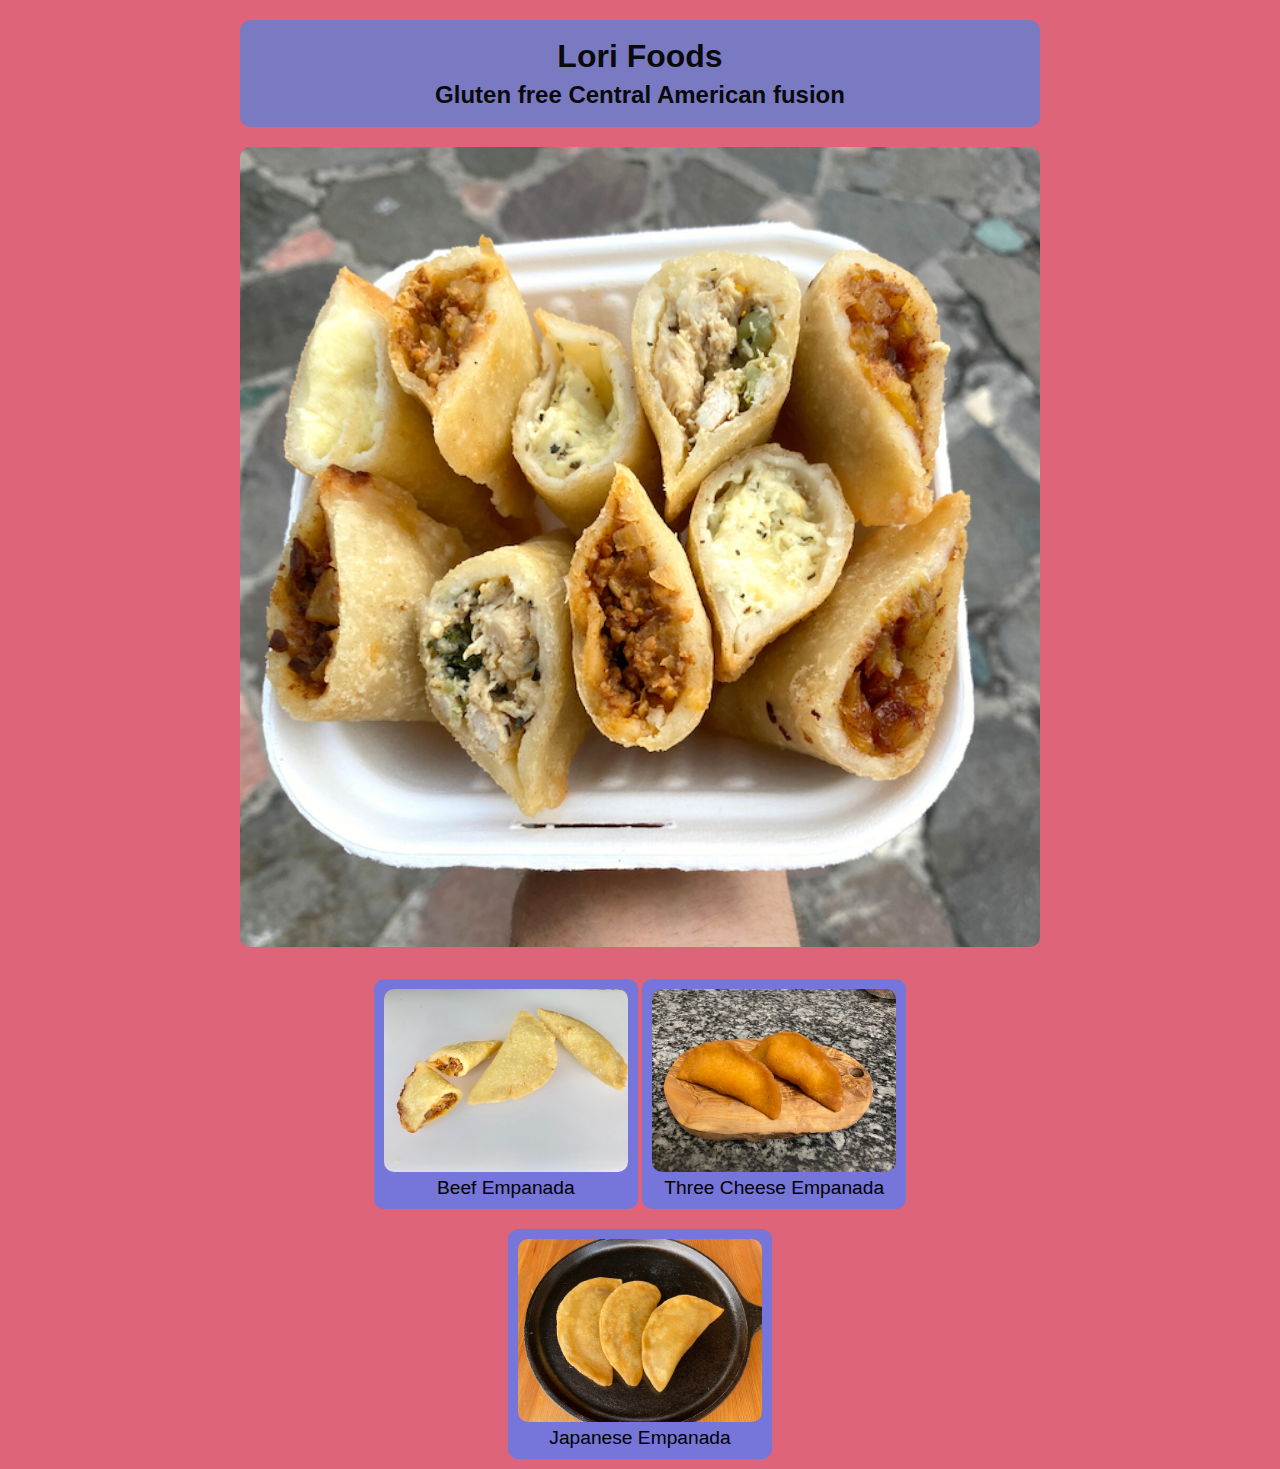
<file: index.html>
<!DOCTYPE html>
<html lang="en">

<head>
    <meta charset="UTF-8">
    <meta http-equiv="X-UA-Compatible" content="IE=edge">
    <meta name="viewport" content="width=device-width, initial-scale=1.0">
    <title>Document</title>
    <link rel="stylesheet" class="link" href="style.css">
</head>

<body>
    <div class="heading">
        <h1>Lori Foods</h1>
        <h2>Gluten free Central American fusion</h2>
    </div>
    <img class="main-img" src="./images/6D202606-4B6E-4A92-AA29-363A3846877A.png"
        alt="Takeout food container full of Empanada">
    <br>
    <br>
    <div class="list-container">
        
            <div class="recipe-housing" ><img class="secondary-img" src="images/IMG_0531.jpeg" alt="beef Empanadas on a dish"> <a class="link"
                    href="./recipes/beefEmpanada.html">Beef Empanada</a></div>
            <div class="recipe-housing" ><img class="secondary-img" src="images/IMG_5171.jpeg" alt="cheese Empanadas on a dish"> <a class="link"
                    href="./recipes/cheeseEmpanada.html">Three Cheese Empanada</a></div>
            <div class="recipe-housing" ><img class="secondary-img" src="images/IMG_8356.jpeg" alt="japanese Empanadas on a dish"> <a
                    class="link" href="./recipes/japaneseEmpanada.html">Japanese Empanada</a></div>
        
    </div>
</body>

</html>
</file>
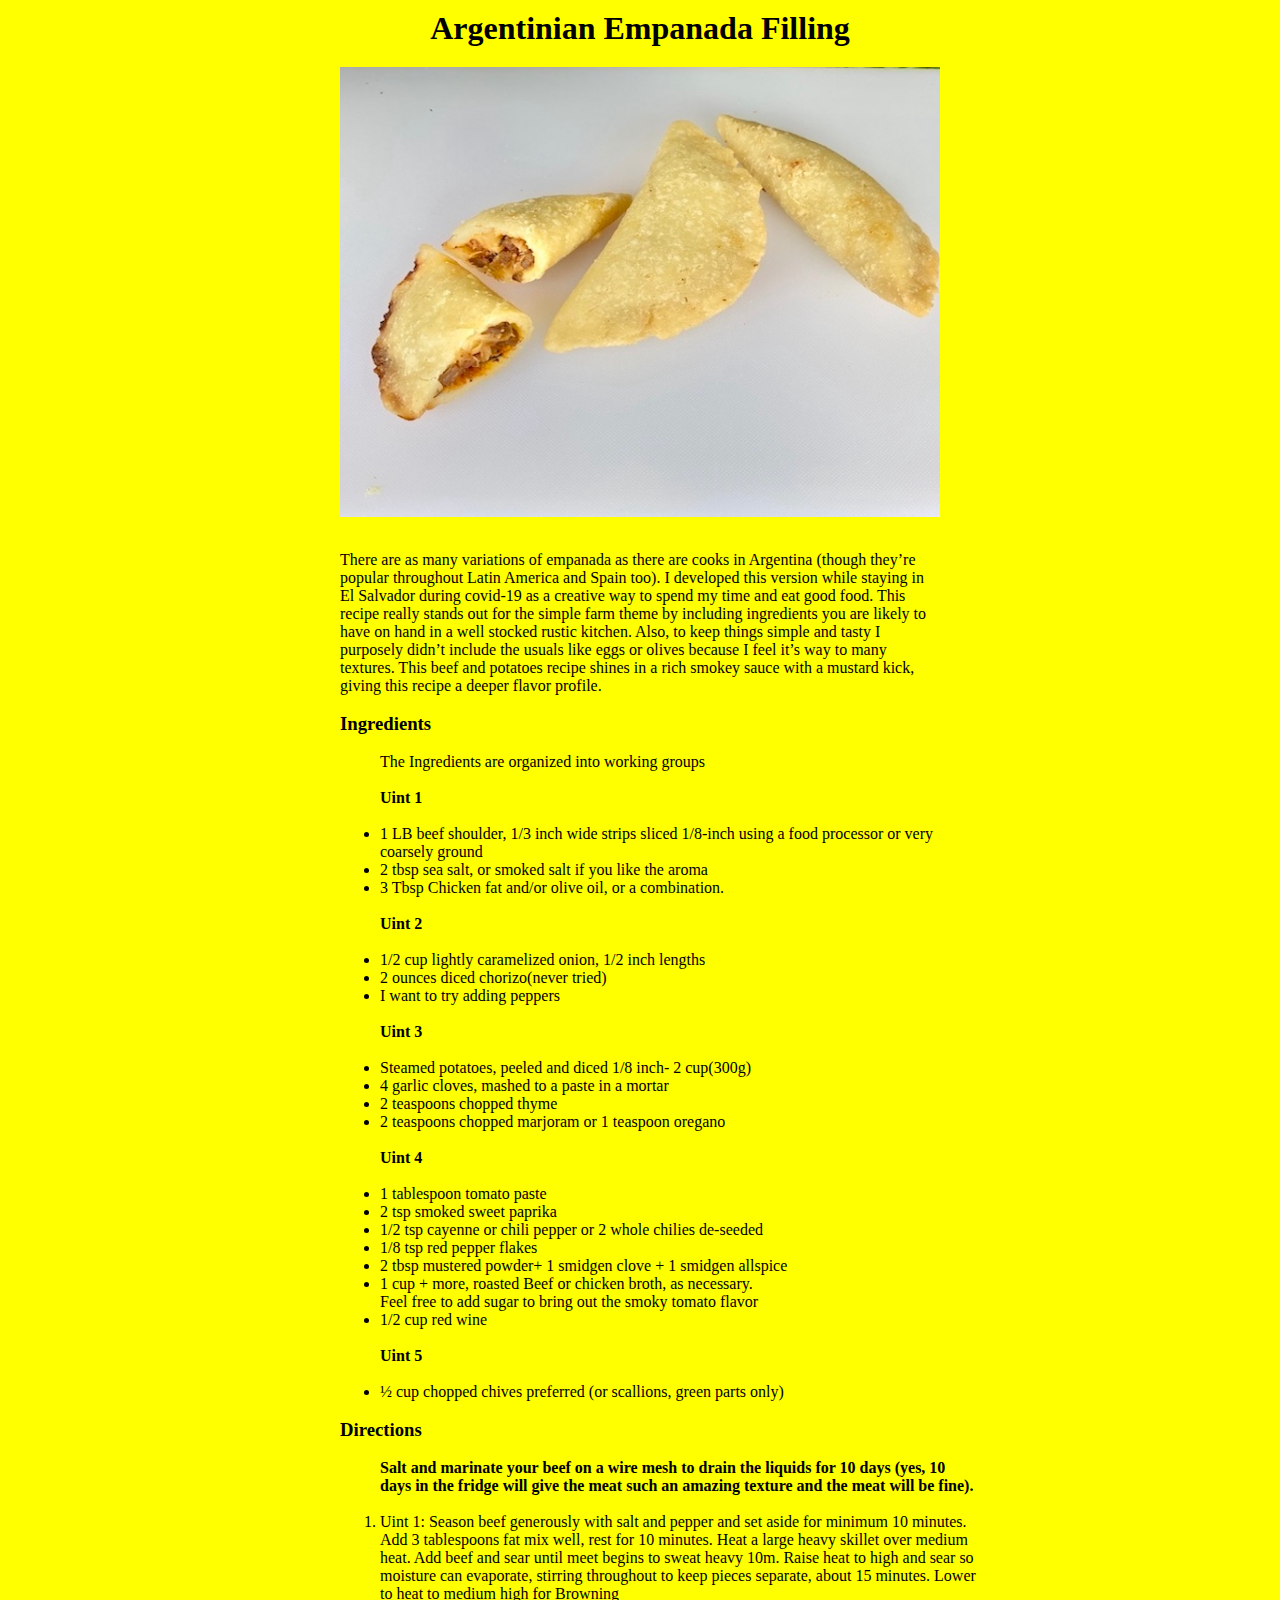
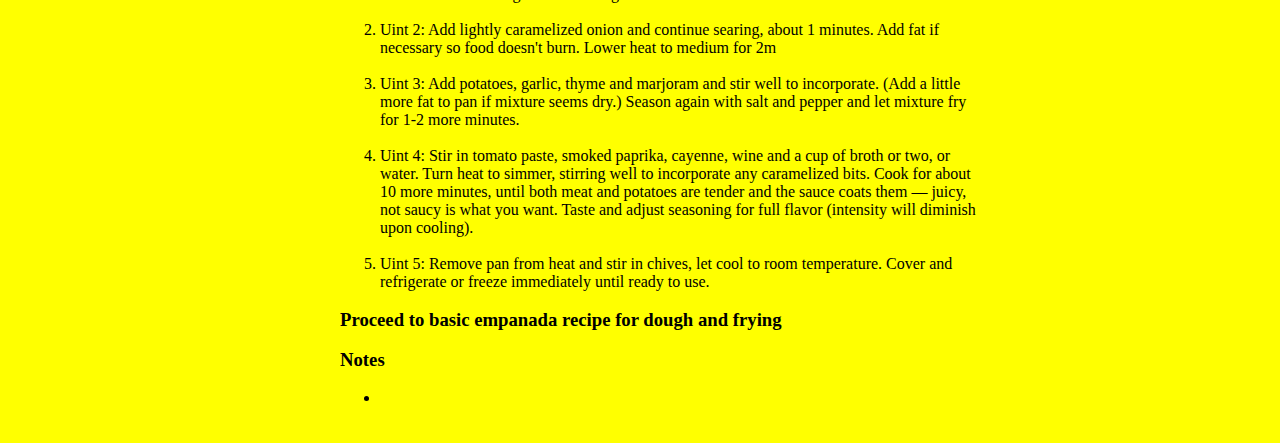
<file: recipes/argintinianEmpanada.html>
<!DOCTYPE html>
<html lang="en">
  <head>
    <meta charset="UTF-8" />
    <meta http-equiv="X-UA-Compatible" content="IE=edge" />
    <meta name="viewport" content="width=device-width, initial-scale=1.0" />
    <title>Argentinian Empanada</title>
    <link rel="stylesheet" href="recipes.css" />
  </head>

  <body>
    <h1>Argentinian Empanada Filling</h1>

    <img src="../images/IMG_0531.jpeg" alt=" Beef stuffed empanada" />

    <p>
      There are as many variations of empanada as there are cooks in Argentina
      (though they’re popular throughout Latin America and Spain too). I
      developed this version while staying in El Salvador during covid-19 as a
      creative way to spend my time and eat good food. This recipe really stands
      out for the simple farm theme by including ingredients you are likely to
      have on hand in a well stocked rustic kitchen. Also, to keep things simple
      and tasty I purposely didn’t include the usuals like eggs or olives
      because I feel it’s way to many textures. This beef and potatoes recipe
      shines in a rich smokey sauce with a mustard kick, giving this recipe a
      deeper flavor profile.
    </p>
    <br />
    <h3>Ingredients</h3>
    <br />
    <ul>
      The Ingredients are organized into working groups
      <br />
      <br />
      <h4>Uint 1</h4>
      <br />
      <li>
        1 LB beef shoulder, 1/3 inch wide strips sliced 1/8-inch using a food
        processor or very coarsely ground
      </li>
      <li>2 tbsp sea salt, or smoked salt if you like the aroma</li>
      <li>3 Tbsp Chicken fat and/or olive oil, or a combination.</li>
      <br />
      <h4>Uint 2</h4>
      <br />
      <li>1/2 cup lightly caramelized onion, 1/2 inch lengths</li>
      <li>2 ounces diced chorizo(never tried)</li>
      <li>I want to try adding peppers</li>
      <br />
      <h4>Uint 3</h4>
      <br />
      <li>Steamed potatoes, peeled and diced 1/8 inch- 2 cup(300g)</li>
      <li>4 garlic cloves, mashed to a paste in a mortar</li>
      <li>2 teaspoons chopped thyme</li>
      <li>2 teaspoons chopped marjoram or 1 teaspoon oregano</li>
      <br />
      <h4>Uint 4</h4>
      <br />
      <li>1 tablespoon tomato paste</li>
      <li>2 tsp smoked sweet paprika</li>
      <li>1/2 tsp cayenne or chili pepper or 2 whole chilies de-seeded</li>
      <li>1/8 tsp red pepper flakes</li>
      <li>2 tbsp mustered powder+ 1 smidgen clove + 1 smidgen allspice</li>
      <li>1 cup + more, roasted Beef or chicken broth, as necessary.</li>
      Feel free to add sugar to bring out the smoky tomato flavor
      <li>1/2 cup red wine</li>
      <br />
      <h4>Uint 5</h4>
      <br />
      <li>½ cup chopped chives preferred (or scallions, green parts only)</li>
    </ul>
    <br />
    <h3>Directions</h3>
    <br />
    <ol>
      <strong>
        Salt and marinate your beef on a wire mesh to drain the liquids for 10
        days (yes, 10 days in the fridge will give the meat such an amazing
        texture and the meat will be fine).
      </strong>
      <br />
      <br>
      <li>
        Uint 1: Season beef generously with salt and pepper and set aside for
        minimum 10 minutes. Add 3 tablespoons fat mix well, rest for 10 minutes.
        Heat a large heavy skillet over medium heat. Add beef and sear until
        meet begins to sweat heavy 10m. Raise heat to high and sear so moisture
        can evaporate, stirring throughout to keep pieces separate, about 15
        minutes. Lower to heat to medium high for Browning
      </li>

      <br />
      <li>
        Uint 2: Add lightly caramelized onion and continue searing, about 1
        minutes. Add fat if necessary so food doesn't burn. Lower heat to medium
        for 2m
      </li>
      <br />
      <li>
        Uint 3: Add potatoes, garlic, thyme and marjoram and stir well to
        incorporate. (Add a little more fat to pan if mixture seems dry.) Season
        again with salt and pepper and let mixture fry for 1-2 more minutes.
      </li>
      <br />
      <li>
        Uint 4: Stir in tomato paste, smoked paprika, cayenne, wine and a cup of
        broth or two, or water. Turn heat to simmer, stirring well to
        incorporate any caramelized bits. Cook for about 10 more minutes, until
        both meat and potatoes are tender and the sauce coats them — juicy, not
        saucy is what you want. Taste and adjust seasoning for full flavor
        (intensity will diminish upon cooling).
      </li>
      <br />
      <li>
        Uint 5: Remove pan from heat and stir in chives, let cool to room
        temperature. Cover and refrigerate or freeze immediately until ready to
        use.
      </li>
    </ol>
    <br />
    <h3>Proceed to basic empanada recipe for dough and frying</h3>
    <br />
    <h3>Notes</h3>
    <br>
    <ul> 
      <li></li>
    </ul>
    <br>
    <br>
  </body>
</html>
</file>
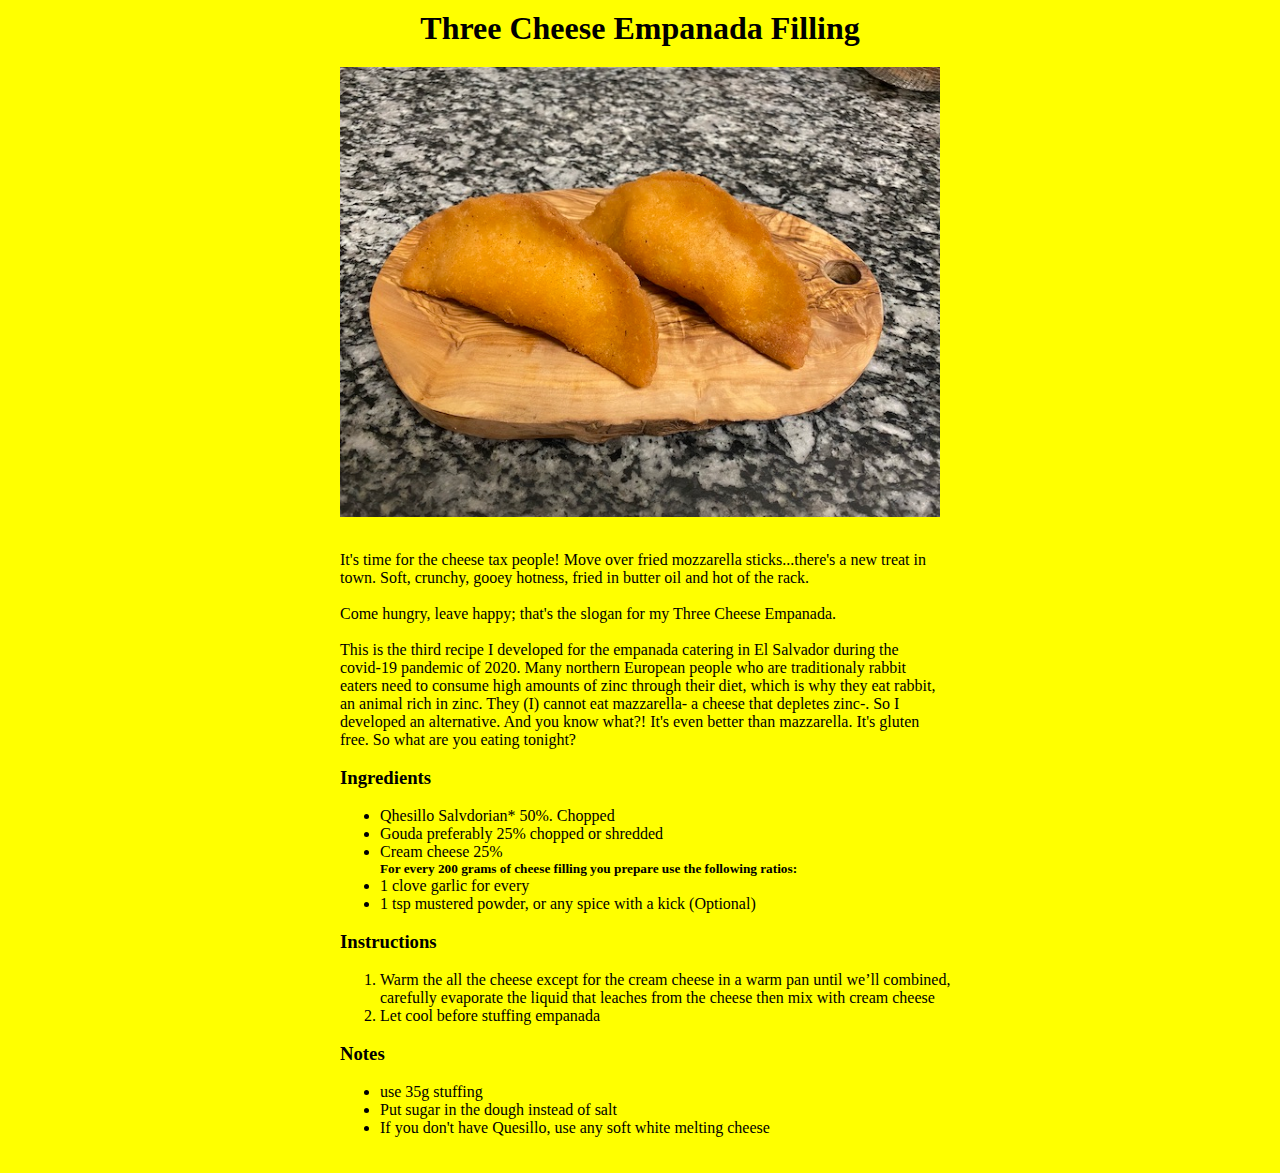
<file: recipes/cheeseEmpanada.html>
<!DOCTYPE html>
<html lang="en">
  <head>
    <meta charset="UTF-8" />
    <meta http-equiv="X-UA-Compatible" content="IE=edge" />
    <meta name="viewport" content="width=device-width, initial-scale=1.0" />
    <title>Three Cheese Empanada</title>
    <link rel="stylesheet" href="recipes.css" />
  </head>

  <body>
    <h1>Three Cheese Empanada Filling</h1>
    <img src="../images/IMG_5171.jpeg" alt="" />

    <p>
      It's time for the cheese tax people! Move over fried mozzarella
      sticks...there's a new treat in town. Soft, crunchy, gooey hotness, fried
      in butter oil and hot of the rack.
      <br>
      <br>
      Come hungry, leave happy; that's the slogan for my Three Cheese Empanada.
      <br>
      <br>
      This is the third recipe I developed for the empanada catering in El
      Salvador during the covid-19 pandemic of 2020. Many northern European
      people who are traditionaly rabbit eaters need to consume high amounts of
      zinc through their diet, which is why they eat rabbit, an animal rich in
      zinc. They (I) cannot eat mazzarella- a cheese that depletes zinc-. So I developed
      an alternative. And you know what?! It's even better than mazzarella. It's
      gluten free. So what are you eating tonight?
    </p>
    <br />
    <h3>Ingredients</h3>
    <br />
    <ul>
      <li>Qhesillo Salvdorian* 50%. Chopped</li>
      <li>Gouda preferably 25% chopped or shredded</li>
      <li>Cream cheese 25%</li>
      <h5>
        For every 200 grams of cheese filling you prepare use the following
        ratios:
      </h5>
      <li>1 clove garlic for every</li>
      <li>1 tsp mustered powder, or any spice with a kick (Optional)</li>
    </ul>
    <br />
    <h3>Instructions</h3>
    <br />
    <ol>
      <li>
        Warm the all the cheese except for the cream cheese in a warm pan until
        we’ll combined, carefully evaporate the liquid that leaches from the
        cheese then mix with cream cheese
      </li>
      <li>Let cool before stuffing empanada</li>
    </ol>
    <br />
    <h3>Notes</h3>
    <br />
    <ul>
      <li>use 35g stuffing</li>
      <li>Put sugar in the dough instead of salt</li>
      <li>If you don't have Quesillo, use any soft white melting cheese</li>
    </ul>
    <br />
    <br />
  </body>
</html>
</file>
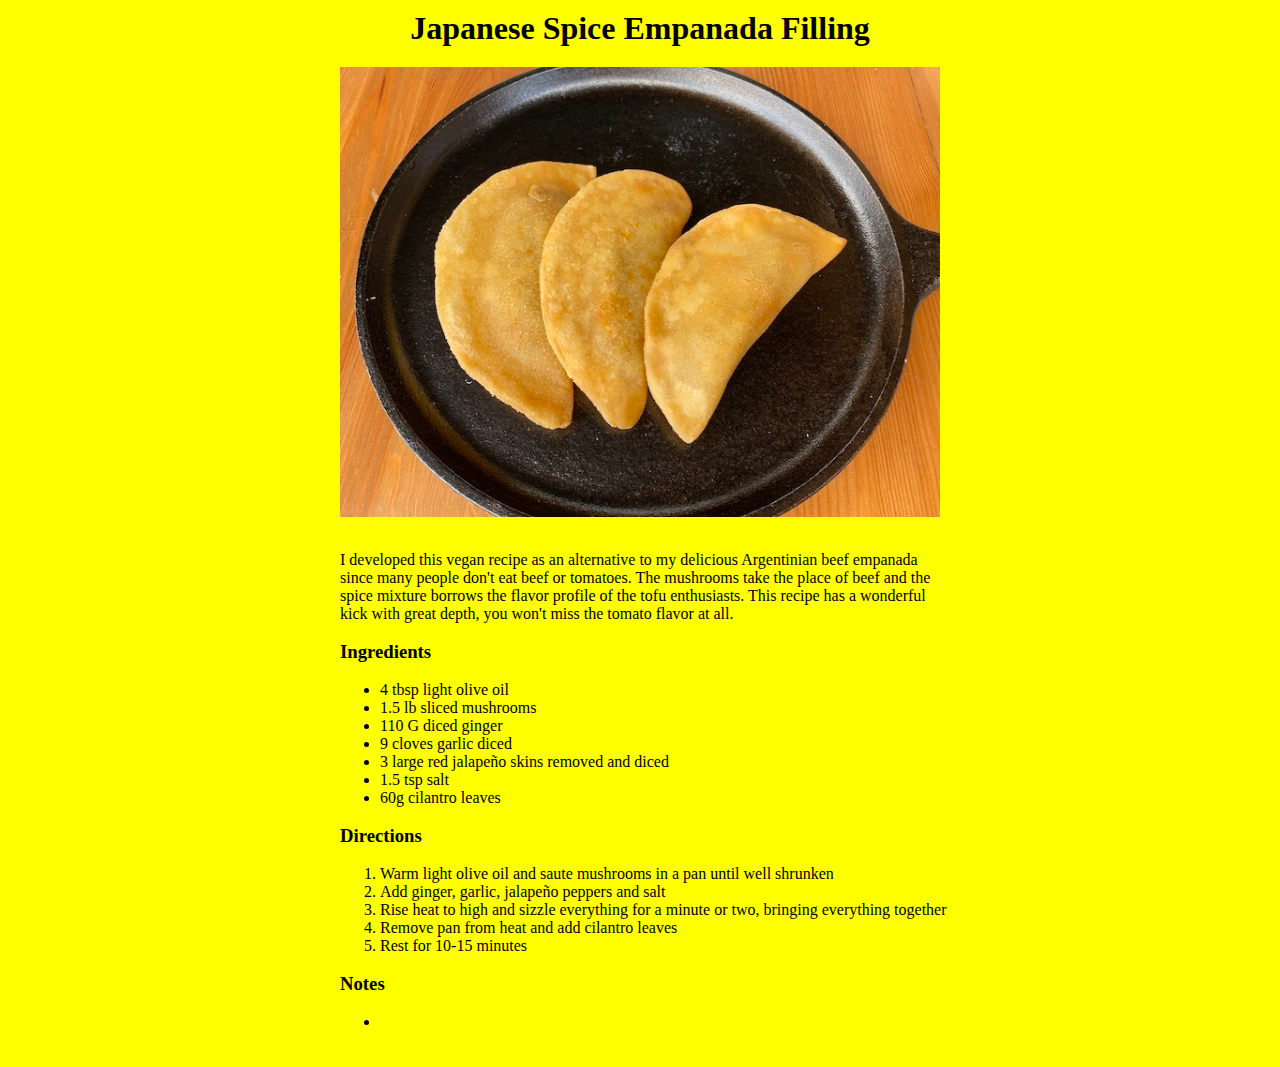
<file: recipes/japaneseEmpanada.html>
<!DOCTYPE html>
<html lang="en">

<head>
    <meta charset="UTF-8" />
    <meta http-equiv="X-UA-Compatible" content="IE=edge" />
    <meta name="viewport" content="width=device-width, initial-scale=1.0" />
    <title>Japanese Empanada </title>
    <link rel="stylesheet" href="recipes.css">

</head>

<body>
    <h1>Japanese Spice Empanada Filling</h1>
    <img src="../images/IMG_8356.jpeg" alt="" />

<p>I developed this vegan recipe as an alternative to my delicious Argentinian 
    beef empanada since many people don't eat beef or tomatoes. The mushrooms 
    take the place of beef and the spice mixture borrows the flavor profile of 
    the tofu enthusiasts. This recipe has a wonderful kick with great depth, you won't 
    miss the tomato flavor at all.
</p>
<br>
    <h3>Ingredients</h3>
    <br>
    <ul>
        <li>4 tbsp light olive oil</li>
        <li>1.5 lb sliced mushrooms</li>
        <li>110 G diced ginger </li>
        <li>9 cloves garlic diced</li>
        <li>3 large red jalapeño skins removed and diced</li>
        <li>1.5 tsp salt</li>
        <li>60g cilantro leaves</li>
    </ul>
<br>
    <h3>Directions</h3>
    <br>
    <ol>
        <li>Warm light olive oil and saute mushrooms in a pan until well shrunken </li>
        <li>Add ginger, garlic, jalapeño peppers and salt
        <li>Rise heat to high and sizzle everything for a minute or two, bringing everything together</li>
        <li>Remove pan from heat and add cilantro leaves</li>
        <li>Rest for 10-15 minutes</li>
        </li>
    </ol>
<br>
    <h3>Notes</h3>
    <br>
    <ul>
        <li></li>
    </ul>
    <br>
    <br>
</body>

</html>
</file>
<file: style.css>
* {
  font-family: "Franklin Gothic Medium", "Arial Narrow", Arial, sans-serif;
  text-align: center;
  background-color: rgb(222, 100, 121);
  border-radius: 10px;
  width: 800px;
  margin: 0 auto;
}
.heading {
  padding: 15px 0px;
  margin: 20px 0px;
  color: rgb(10, 10, 10);
  background-color: rgb(122, 122, 194);
}

h1,
h2 {
  background-color: rgb(122, 122, 194);
  padding: 3px 0px;
}

.list-container div {
  display: inline-block;
  background-color: rgb(117, 117, 218);
  padding: 10px;
  margin: 10px 0px;
  font-size: larger;
  font-weight: 500;
  width: 244px;
  height: auto;
  text-align: center;
}

.secondary-img {
  max-width: 100%;
}

.link {
  background-color: rgb(117, 117, 218);
  color: black;
  text-decoration: none;
}
</file>
<file: recipes/recipes.css>
*{
    width: 600px;
    background-color: yellow;
    margin: 0 auto;
}
h1{
    padding: 10px 0px;
    text-align: center;
}
img{
    padding: 10px 0px;
    margin-bottom: 20px;
}
</file>
